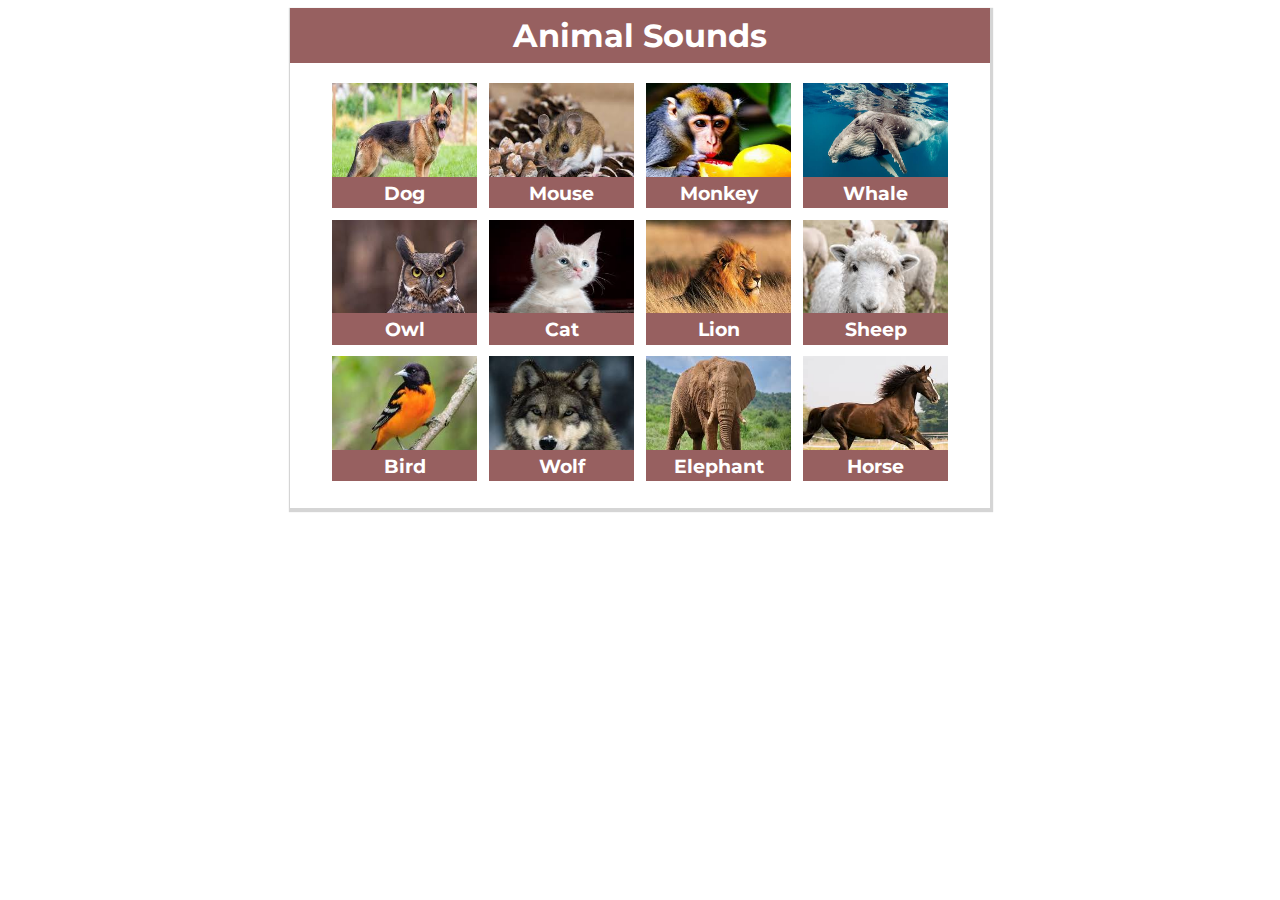
<file: Animal Sound/index.html>
<!DOCTYPE html>
<html lang="en">
<head>
    <meta charset="UTF-8">
    <meta name="viewport" content="width=device-width, initial-scale=1.0">
    <link rel="stylesheet" href="style.css">
    <link rel="preconnect" href="https://fonts.gstatic.com" crossorigin>
    <link href="https://fonts.googleapis.com/css2?family=Montserrat:ital,wght@0,100;0,200;0,300;0,400;0,500;0,600;0,700;0,800;0,900;1,100;1,200;1,300;1,400;1,500;1,600;1,700;1,800&display=swap" rel="stylesheet">
    <title>Animal Sounds</title>
</head>
<body>
    <div class="container">
        <div class="upper-title">
            <h1>Animal Sounds</h1>
        </div>
        <div class="card-container">

                <div class="card" id="card1">
                    <img src="image/dog.jpeg" alt="">
                    <div class="name-box">
                        <h3>Dog</h3>
                    </div>
                </div>

                <div class="card" id="card2">
                    <img src="image/mouse.jpeg" alt="">
                    <div class="name-box">
                        <h3>Mouse</h3>
                    </div>
                </div>

                <div class="card" id="card3">
                    <img src="image/monkey.jpeg" alt="">
                    <div class="name-box">
                        <h3>Monkey</h3>
                    </div>
                </div>
                
                <div class="card" id="card4">
                    <img src="image/whale.jpeg" alt="">
                    <div class="name-box">
                        <h3>Whale</h3>
                    </div>
                </div>
                <div class="card" id="card5">
                    <img src="image/owl.jpeg" alt="">
                    <div class="name-box">
                        <h3>Owl</h3>
                    </div>
                </div>
                <div class="card" id="card6">
                    <img src="image/cat.jpeg" alt="">
                    <div class="name-box">
                        <h3>Cat</h3>
                    </div>
                </div>
                <div class="card" id="card7">
                    <img src="image/lion.jpeg" alt="">
                    <div class="name-box">
                        <h3>Lion</h3>
                    </div>
                </div>
                <div class="card" id="card8">
                    <img src="image/sheep.jpeg" alt="">
                    <div class="name-box">
                        <h3>Sheep</h3>
                    </div>
                </div>
                <div class="card" id="card9">
                    <img src="image/bird.jpeg" alt="">
                    <div class="name-box">
                        <h3>Bird</h3>
                    </div>
                </div>
                <div class="card" id="card10">
                    <img src="image/wolf.jpeg" alt="">
                    <div class="name-box">
                        <h3>Wolf</h3>
                    </div>
                </div>
                <div class="card" id="card11">
                    <img src="image/elephant.jpeg" alt="">
                    <div class="name-box">
                        <h3>Elephant</h3>
                    </div>
                </div>
                <div class="card" id="card12">
                    <img src="image/horse.jpeg" alt="">
                    <div class="name-box">
                        <h3>Horse</h3>
                    </div>
                </div>
                
        

    </div>
    

    <script src="./script.js"></script>
</body>
</html>
</file>
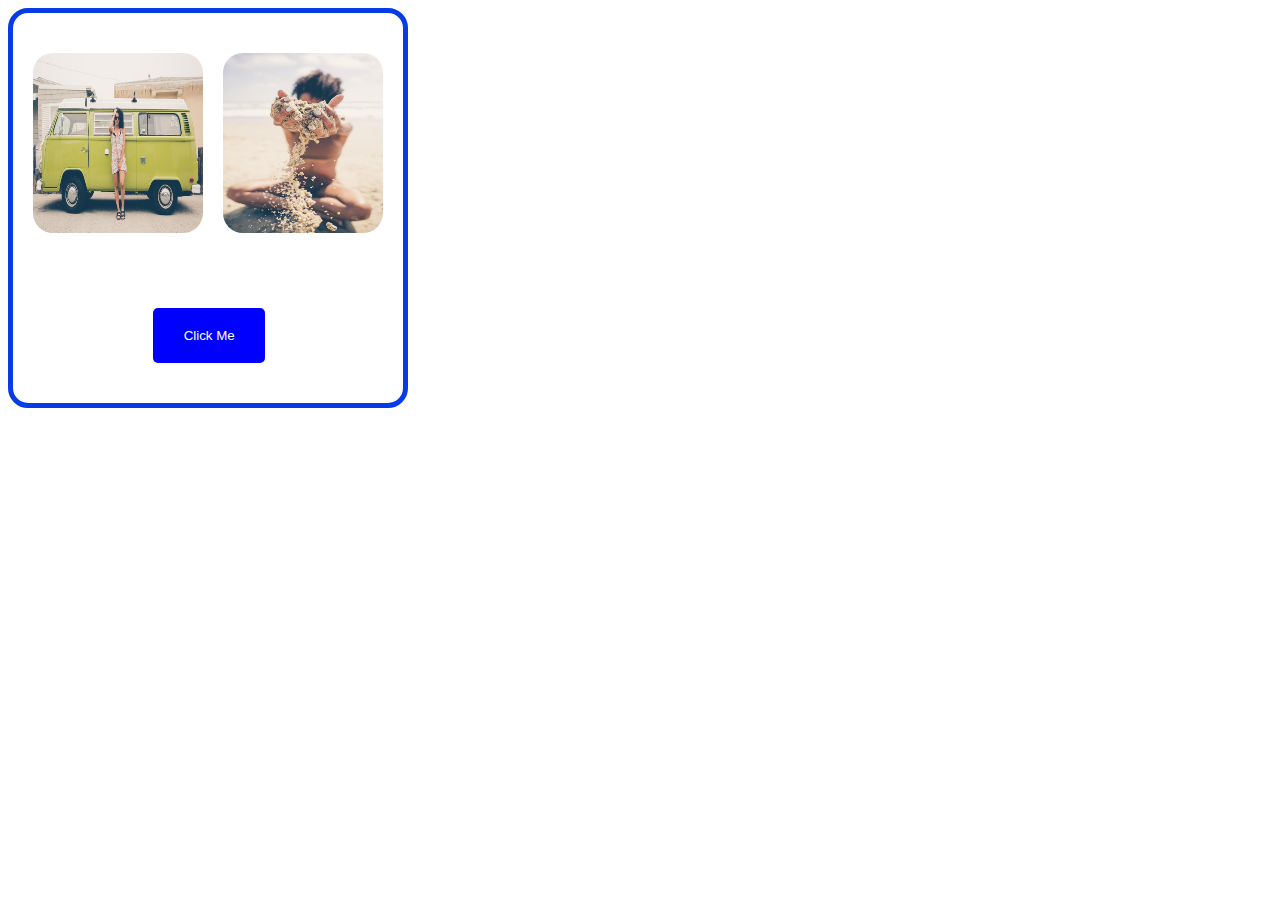
<file: imageDisplay/index.html>
<!DOCTYPE html>
<html lang="en">
<head>
    <meta charset="UTF-8">
    <meta name="viewport" content="width=device-width, initial-scale=1.0">
    <link rel="stylesheet" href="style.css">
    <title>Document</title>
</head>
<body> 
    <div class="container">
      <img id="image1" src="./images/pic11.jpg" alt="image displayed">
      <img id="image2" src="./images/pic12.jpg" alt="image displayed">
        </div>
        <button>Click Me</button>
        <script src="./script.js"> </script>
</body> 

</html>
</file>
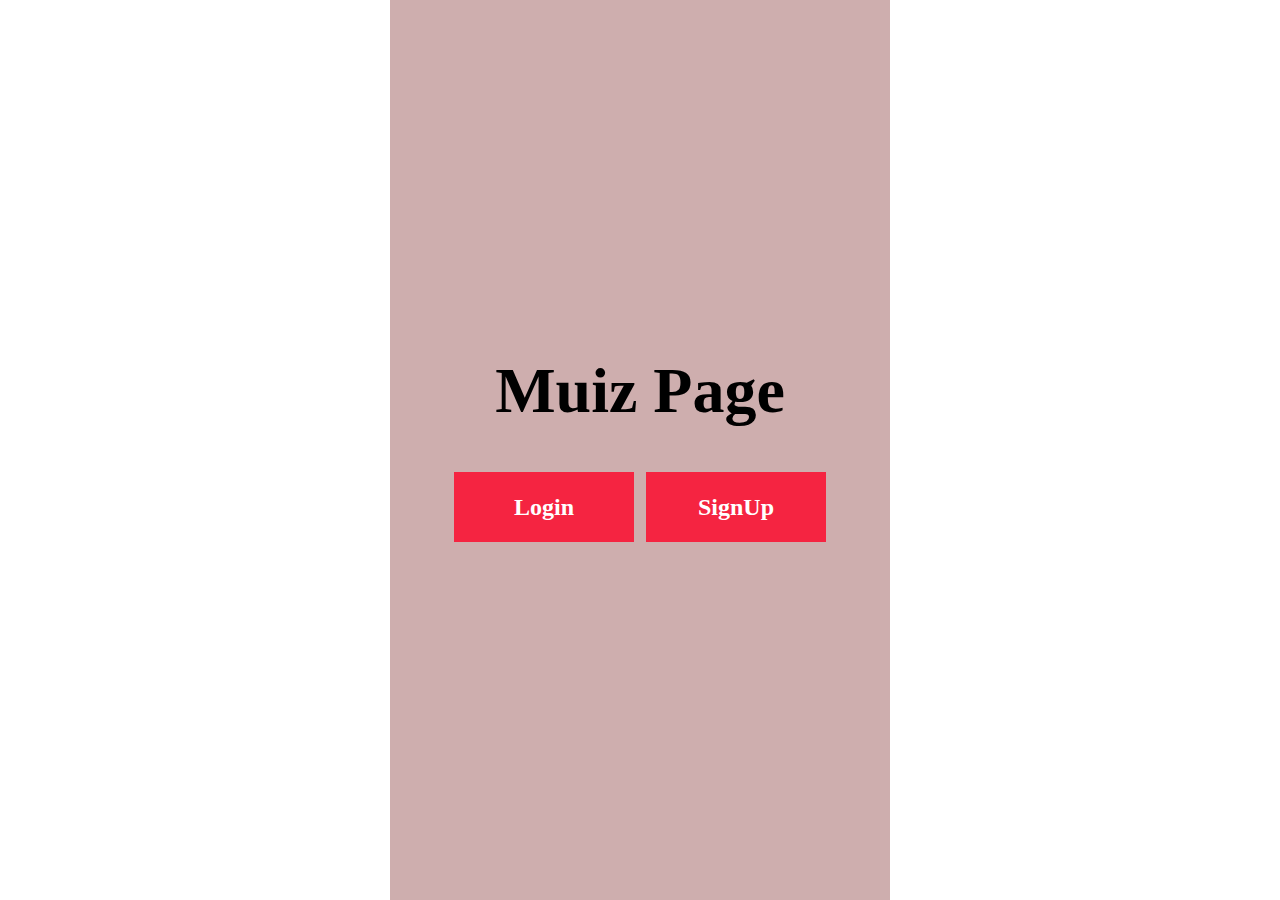
<file: Login validation form/index.html>
<!DOCTYPE html>
<html lang="en">
<head>
    <meta charset="UTF-8">
    <meta name="viewport" content="width=device-width, initial-scale=1.0">
    <link rel="stylesheet" href="style.css">
    <title>Login Validation Form</title>
</head>
<body>
    <div class="container">
    <h1>Muiz Page</h1>
    <div class="btn">
      <a href="loginPage.html">  <button id="login">Login</button></a>
      <a href="Signup.html"> <button id="signUp">SignUp</button></a>
    </div>
</div>
    

    <script src="./script.js"></script>
</body>
</html>
</file>
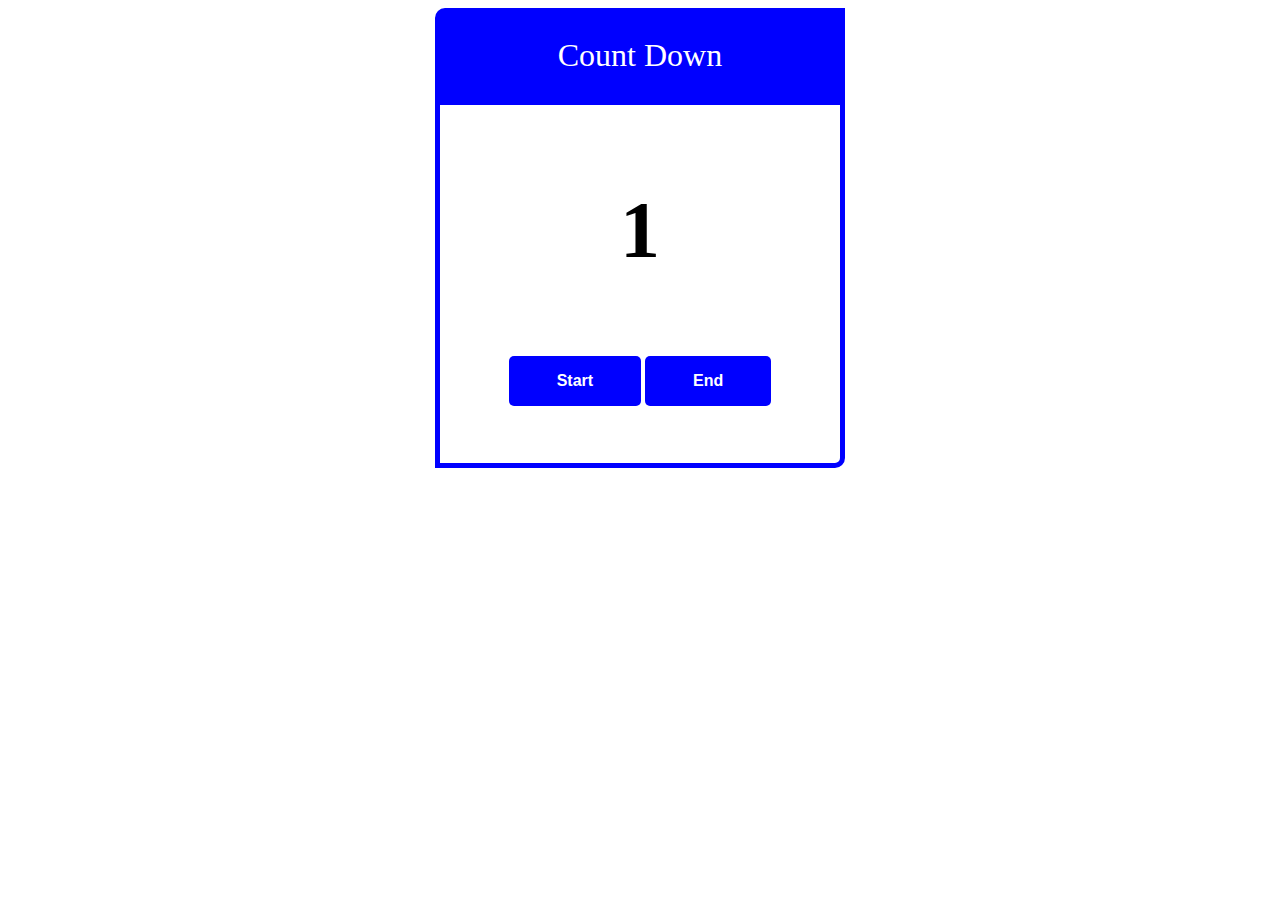
<file: numberCounter/index.html>
<!DOCTYPE html>
<html lang="en">
<head>
    <meta charset="UTF-8">
    <meta name="viewport" content="width=device-width, initial-scale=1.0">
    <title>Document</title>
    <link rel="stylesheet" href="style.css">
    <script src="script.js" defer></script>
</head>
<body>
    <section>
        <div class="container">
            <div class="topWriteUp">Count Down</div>
            <div class="innerContent">
                <p>1</p>
                <div id="btn">
                    <button id="start">Start</button>
                    <button id="end">End</button>

                </div>
            </div>
        </div>
    </section>
</body>
</html>
</file>
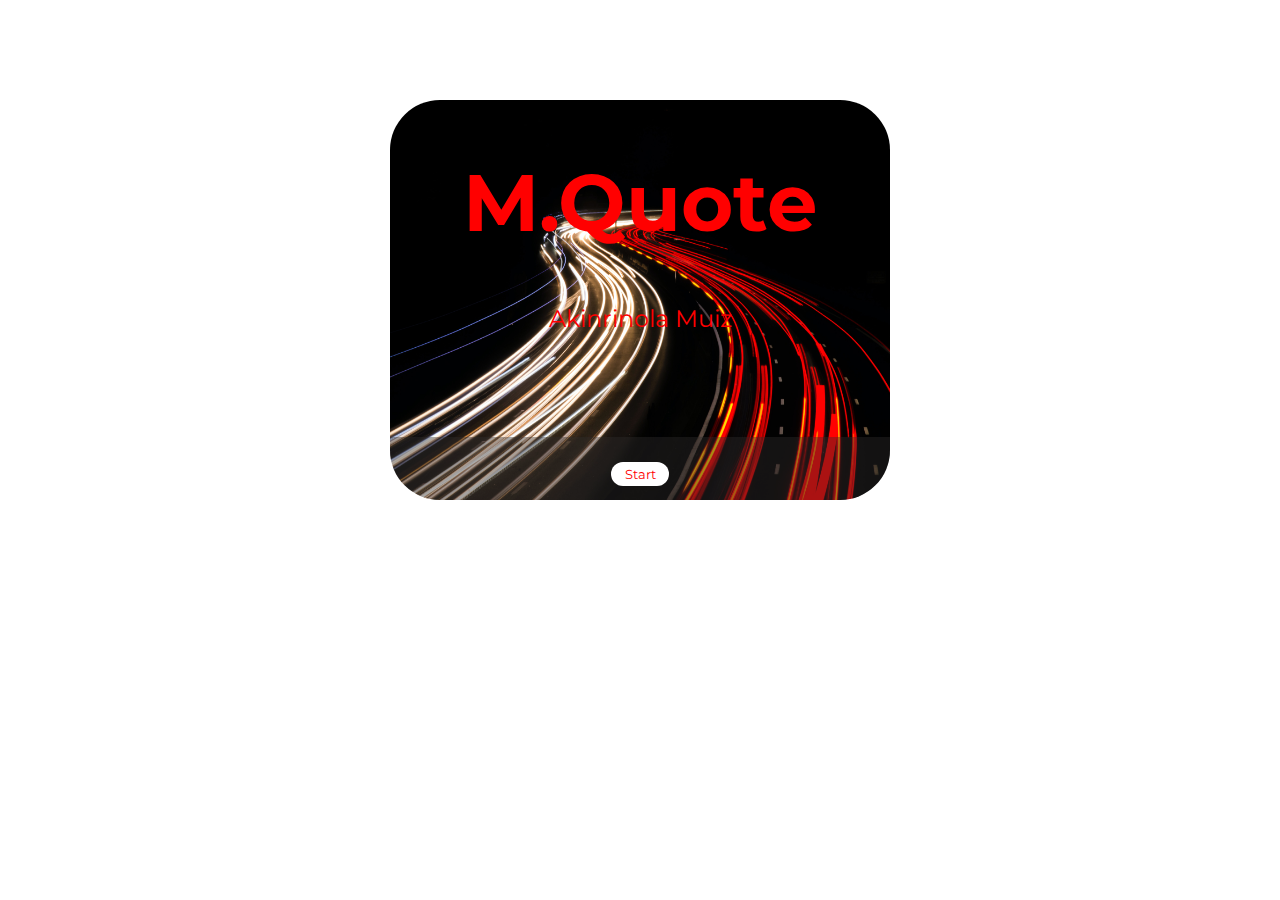
<file: Random Quote Generator/index.html>
<!DOCTYPE html>
<html lang="en">
<head>
    <meta charset="UTF-8">
    <meta name="viewport" content="width=device-width, initial-scale=1.0">
    <link rel="stylesheet" href="style.css">
    <link rel="preconnect" href="https://fonts.gstatic.com" crossorigin>
    <link href="https://fonts.googleapis.com/css2?family=Montserrat:ital,wght@0,100;0,200;0,300;0,400;0,500;0,600;0,700;0,800;0,900;1,100;1,200;1,300;1,400;1,500;1,600;1,700;1,800&display=swap" rel="stylesheet">
    <title>Welcome</title>
</head>
<body>
    <div class="container">

        <img src="MQuoteImages/robin-pierre-dPgPoiUIiXk-unsplash.jpg">

       <div class="all-content">
                <div class="content"> 
                        <h1 class="header">M.Quote</h1>
                        <p class="title">Akinrinola Muiz</p>
                </div>
                <div class="bottom-part">
                 <a href="Quotes.html">  
                     <button class="btn">Start</button>
                 </a>
                </div>
    </div>
</div>
</body>
</html>
</file>
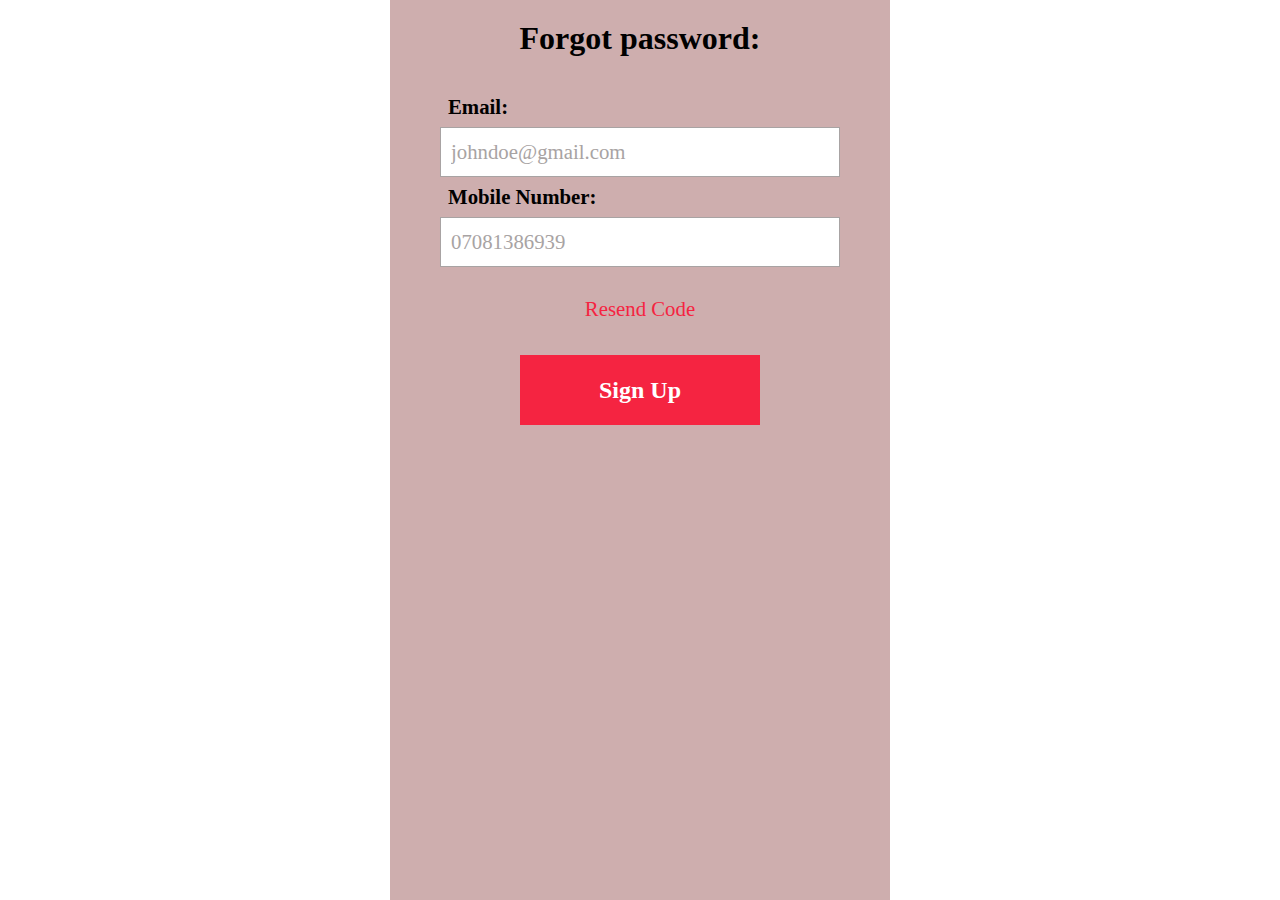
<file: Login validation form/forgotPassword.html>
<!DOCTYPE html>
<html lang="en">
<head>
    <meta charset="UTF-8">
    <meta name="viewport" content="width=device-width, initial-scale=1.0">
    <link rel="stylesheet" href="style.css">
    <title>Login Validation Form</title>
</head>
<body>
    <div class="signup-container forgotPassword">
    <h1>Forgot password:</h1>

        <form action="Login-Form">
          <div class="user">  <h3>Email:</h3>
            <input type="email" placeholder="johndoe@gmail.com">
            </div>
            <div class="pass">
            <h3>Mobile Number:</h3>
            <input type="text" placeholder="07081386939">
        </div>
        </form>

      <a href="#"> <p class="fPass">Resend Code</p></a> 


    <div class="signup-btn">
       <a href="Signup.html"> <button id="signUp">Sign Up</button></a>
    </div>
</div>
    

    <script src="./script.js"></script>
</body>
</html>
</file>
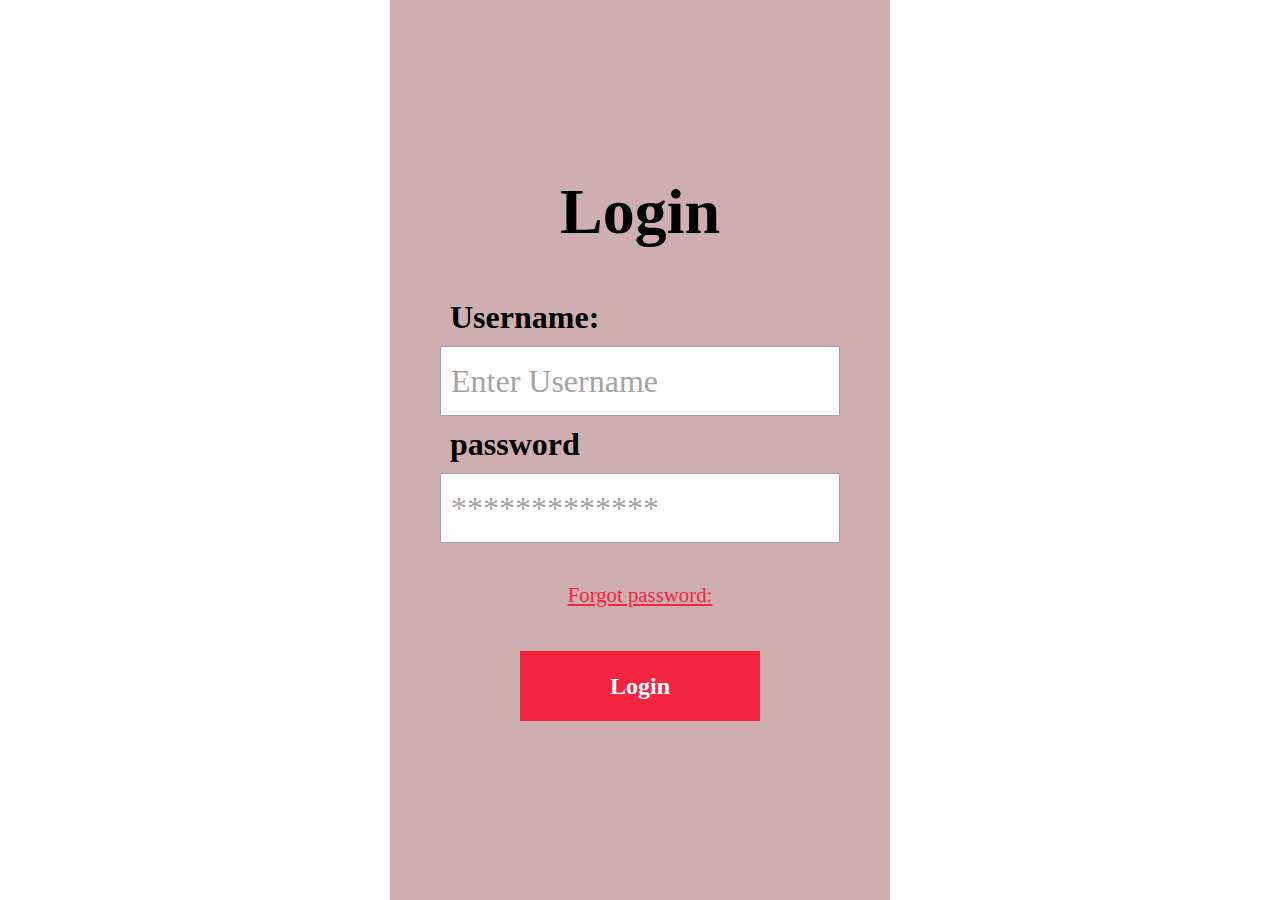
<file: Login validation form/loginPage.html>
<!DOCTYPE html>
<html lang="en">
<head>
    <meta charset="UTF-8">
    <meta name="viewport" content="width=device-width, initial-scale=1.0">
    <link rel="stylesheet" href="style.css">
    <title>Login Validation Form</title>
</head>
<body>
    <div class="login-container">
    <h1>Login</h1>

        <form action="Login-Form">
          <div class="user">  <h3>Username:</h3>
            <input id="username" type="text" placeholder="Enter Username">
            </div>
            <div class="pass">
            <h3>password</h3>
            <input id="password" type="password:" placeholder="*************">
        </div>
        </form>

      <a href="forgotPassword.html"> <p class="fPass"><u>Forgot password:</u></p></a> 


    <div class="login-btn">
      <!-- <a href="Home.html">   -->
        <button id="login">Login</button>
      </a>
    </div>
</div>
    

    <script src="./script.js"></script>
</body>
</html>
</file>
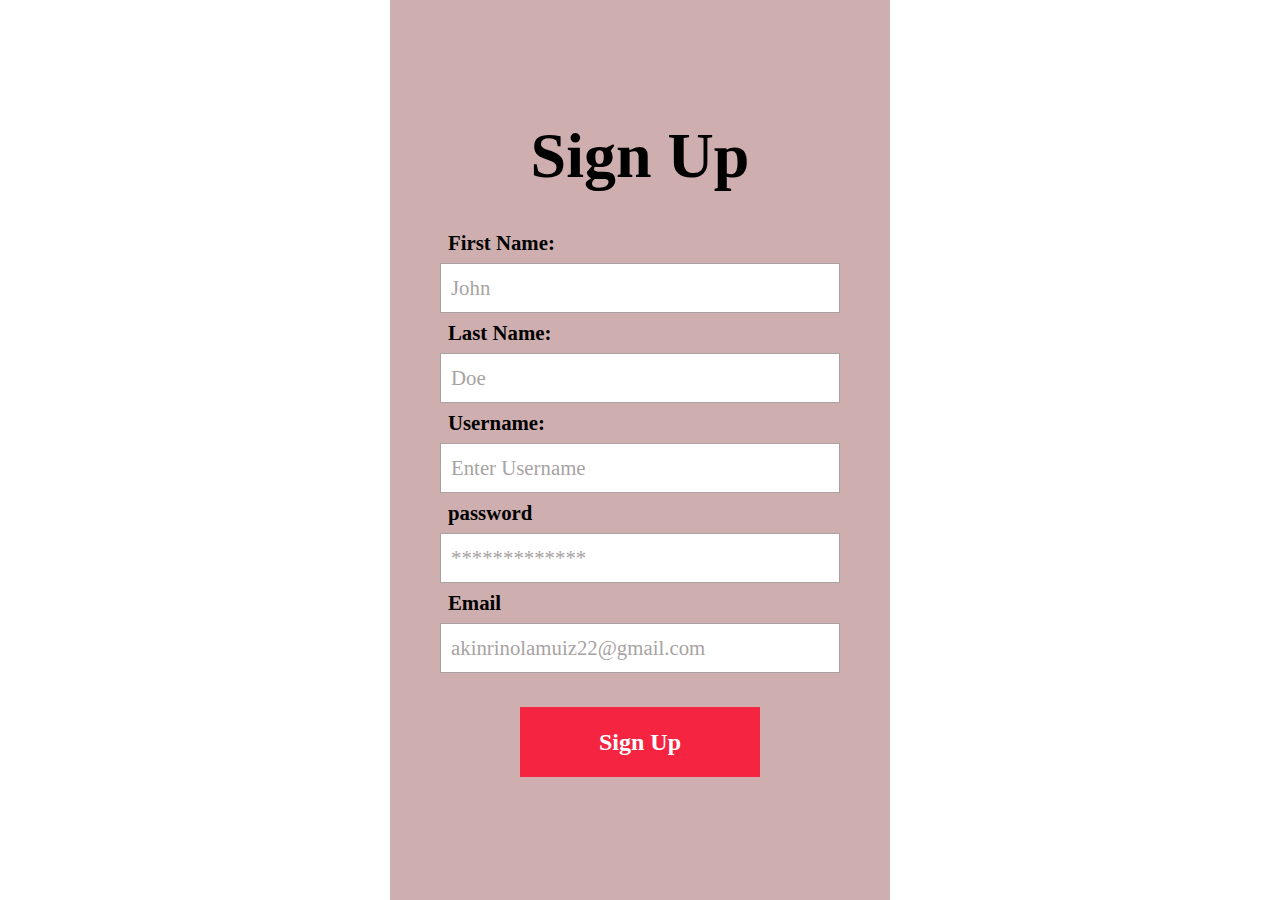
<file: Login validation form/Signup.html>
<!DOCTYPE html>
<html lang="en">
<head>
    <meta charset="UTF-8">
    <meta name="viewport" content="width=device-width, initial-scale=1.0">
    <link rel="stylesheet" href="style.css">
    <title>Login Validation Form</title>
</head>
<body>
    <div class="signup-container">
    <h1>Sign Up</h1>

        <form action="signup-Form">
            <div class="firstName">  <h3>First Name:</h3>
                <input type="text"  placeholder="John">
                </div>
                <div class="lastName">  <h3>Last Name:</h3>
                    <input type="text" id="lastName" placeholder="Doe">
                    </div>
          <div class="user">  <h3>Username:</h3>
            <input type="text" id="username" placeholder="Enter Username">
            </div>
            <div class="pass">
            <h3>password</h3>
            <input type="password" id="password" placeholder="*************">
        </div>
        <div class="email">
            <h3>Email</h3>
            <input type="email" id="email" placeholder="akinrinolamuiz22@gmail.com">
        </div>
        </form>



    <div class="signup-btn">
      <a href="loginPage.html">  <button id="login">Sign Up</button></a>
    </div>
</div>
    

    <script src="./script.js"></script>
</body>
</html>
</file>
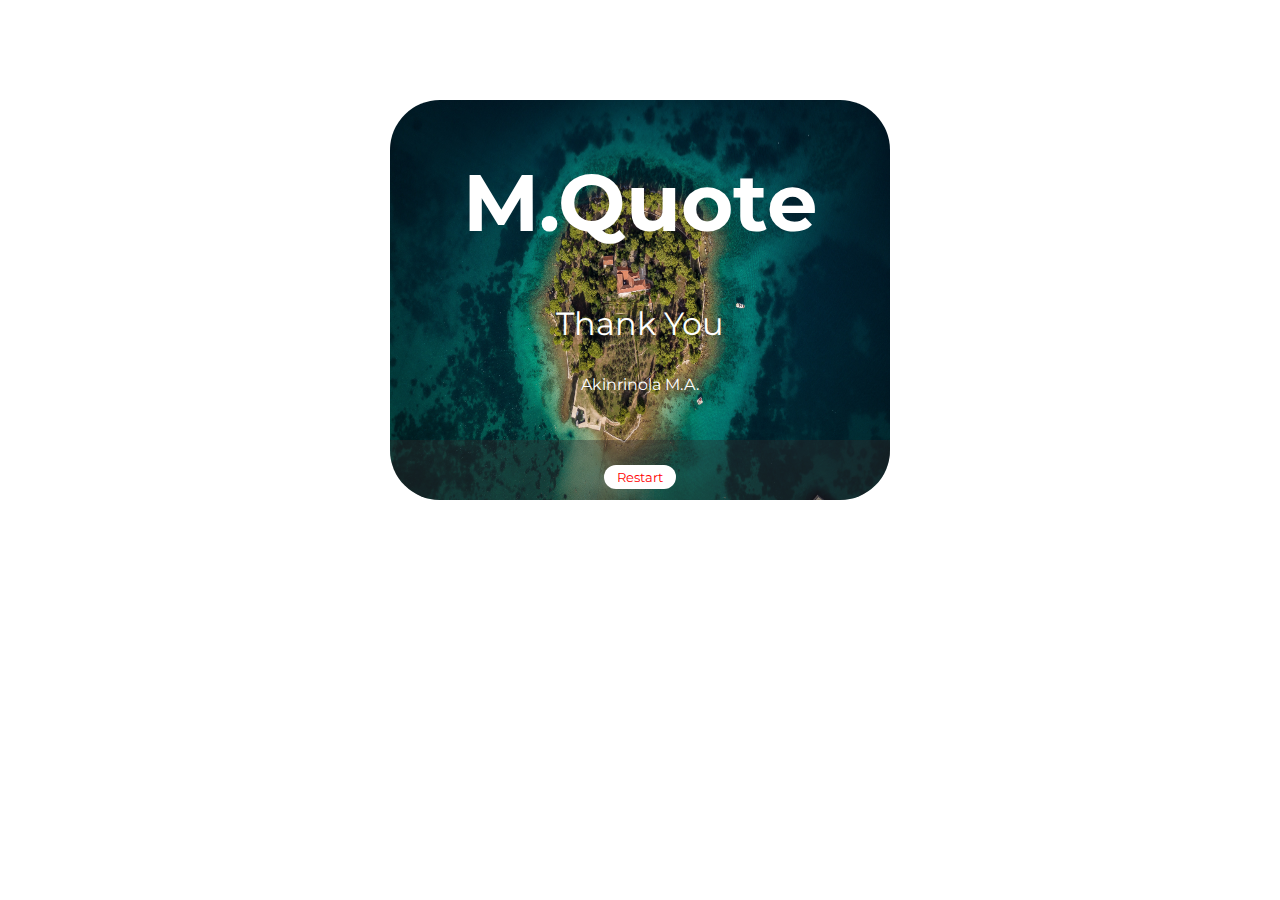
<file: Random Quote Generator/end.html>
<!DOCTYPE html>
<html lang="en">
<head>
    <meta charset="UTF-8">
    <meta name="viewport" content="width=device-width, initial-scale=1.0">
    <link rel="stylesheet" href="style.css">
    <link rel="preconnect" href="https://fonts.gstatic.com" crossorigin>
    <link href="https://fonts.googleapis.com/css2?family=Montserrat:ital,wght@0,100;0,200;0,300;0,400;0,500;0,600;0,700;0,800;0,900;1,100;1,200;1,300;1,400;1,500;1,600;1,700;1,800&display=swap" rel="stylesheet">
    <title>Thank you</title>
</head>
<body>
    <div class="container">

        <img src="MQuoteImages/lucas-messere-KB5sgwBb7H8-unsplash.jpg">

       <div class="end-all-content">
                <div class="content"> 
                        <h1 class="end-header">M.Quote</h1>
                        <p class="end-title">Thank You</p>
                        <p class="end-name">Akinrinola M.A.</p>
                </div>
                <div class="bottom-part">
                 <a href="index.html">  
                     <button class="btn">Restart</button>
                 </a>
                </div>
    </div>
</div>
</body>
</html>
</file>
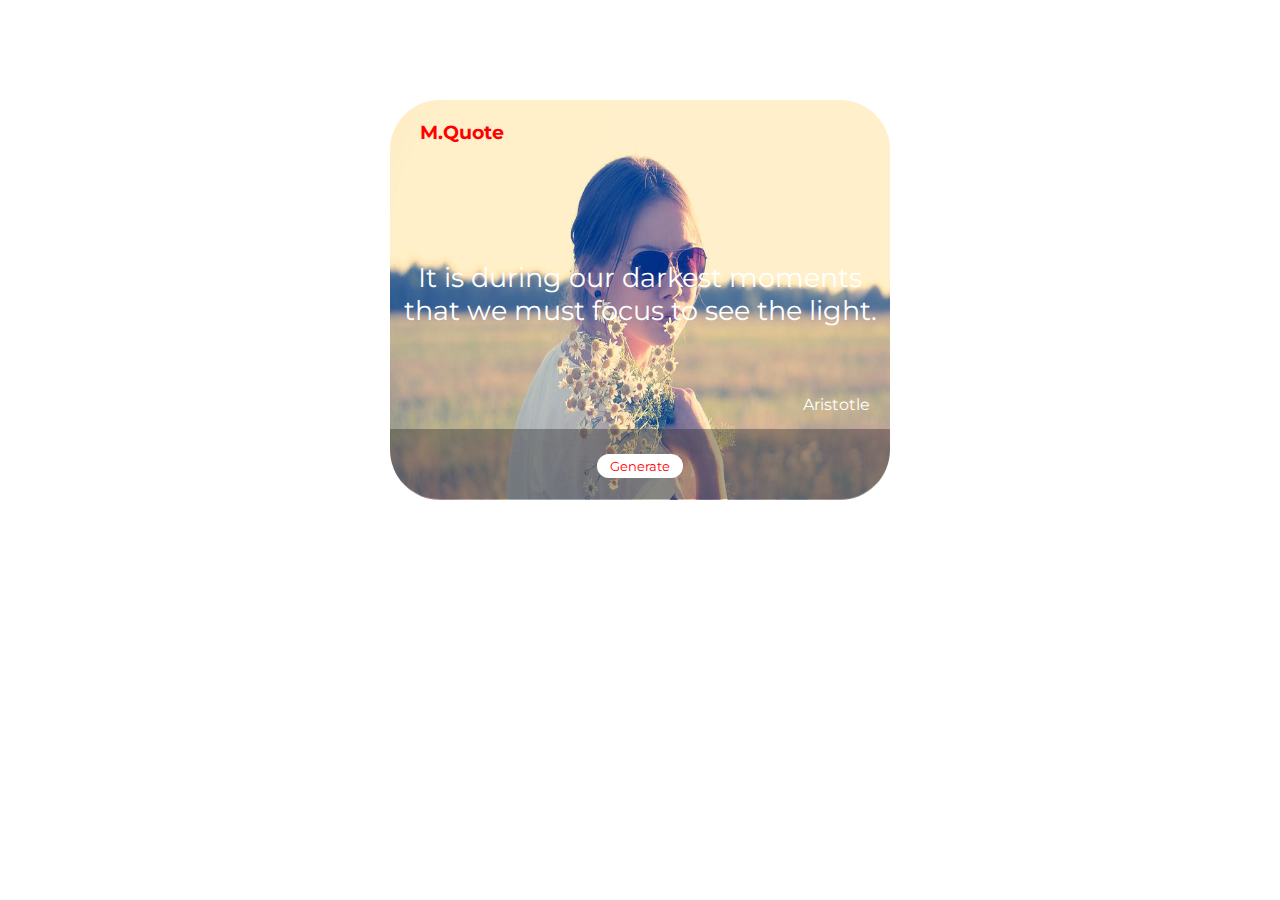
<file: Random Quote Generator/Quotes.html>
<!DOCTYPE html>
<html lang="en">
<head>
    <meta charset="UTF-8">
    <meta name="viewport" content="width=device-width, initial-scale=1.0">
    <link rel="preconnect" href="https://fonts.googleapis.com">
<link rel="preconnect" href="https://fonts.gstatic.com" crossorigin>
<link href="https://fonts.googleapis.com/css2?family=Montserrat:ital,wght@0,100;0,200;0,300;0,400;0,500;0,600;0,700;0,800;0,900;1,100;1,200;1,300;1,400;1,500;1,600;1,700;1,800&display=swap" rel="stylesheet">
    <link rel="stylesheet" href="style.css">
    <title>Quotes</title>
</head>
<body>
    <div class="quote-container">

        <img id="image" src="MQuoteImages/pic07.jpg">

       <div class="quote-all-content">
                <div class="quote-content"> 
                        <h1 class="quote-header">M.Quote</h1>
                        <p class="quote">It is during our darkest moments that we must focus to see the light.</p>
                </div>
                <div class="quote-bottom-part bottom-part">
                    <button class="btn">Generate</button>
                </div>
                <p class="author">Aristotle</p>
    </div>
</div>

    <script src="./script.js"></script>
</body>
</html>
</file>
<file: Animal Sound/style.css>
*{
    box-sizing: border-box;
    font-family: montserrat;
}

.container{
    width: 700px;
    height: 500px;
    margin: 0px auto;
    box-shadow: 1px 2px 1px 2px rgba(0, 0, 0, 0.164);
}

.upper-title{
    width: 100%;
    height: 55px;
    background-color: #976060;    
    color: #fff;
}

.upper-title h1{
    text-align: center;
    margin: auto 0px;
    padding-top: 8px;
}

.card-container{
    margin: 20px 40px;
    height: 400px;
    display: flex;
    flex-direction: row;
    flex-wrap: wrap;
    justify-content: space-evenly;
    gap: 10px;
}

.card{
    width: 145px;
    height: 125px;
    overflow: hidden;
    cursor: pointer;
    transition: all 100ms ease;
}

.card:hover{
    width: 150px;
    height: 130px;
    border: 4px solid #976060;
}

.card img{
    display: block;
    width: 100%;
    height: 100%;
    z-index: 1;
}

.card .name-box{
    width: 100%;
    height: 200px;
    position: relative;
    bottom: 50px;
    left: 0px;
    background-color: #976060;
    color: #fff;
}

.card .name-box h3{
    text-align: center;
    padding: 5px 0px;
}
</file>
<file: imageDisplay/style.css>
.container{
    box-sizing: border-box;
    border: 5px solid rgb(7, 59, 231);
    border-radius: 20px;
    height: 400px;
    width: 400px;
    display: flex;
    flex-direction: row;
    gap: 20px;
    padding: 20px;
}
#image1{
    margin-top: 20px;
    border-radius: 20px;
    transition: all 1ms ease;
}

#image2{
    margin-top: 20px;
    transition: all 1ms ease;
    border-radius: 20px;
}

#image1:hover, #image2:hover{
    width: 180px;
    height: 190px;
    border: 3px solid blue;
}

.imgBox{
    display: flex;
    justify-content: space-evenly;
}
button{
    background-color: blue;
    border: none;
    margin: auto;
    padding: 1.5em 2.3em 1.5em 2.3em;
    border-radius: 5px;
    transition: 0.2s;
    color: white;
    position: relative;
    left: 145px;
    bottom: 100px;
}
button:hover{
    border: 3px solid rgb(11, 8, 146);
}
img{
    width: 170px;
    height: 180px;
}
</file>
<file: Login validation form/style.css>
*{
    box-sizing: border-box;
    margin: 0;
    font-family: Arial Rounded MT;
    padding: 0;
}

html{
    font-family: Arial Rounded MT;
}

button{
    cursor: pointer;
}

.container{
    background-color: #CEAEAE;
    width: 500px;
    height: 100vh;
    margin: 0px auto;
    display: flex;
    flex-direction: column;
    gap: 40px;
    justify-content: center;
    align-items: center;
}

.container h1{
    font-size: 4rem;
    color: #000000;
}

.container .btn button{
    background: #F52441;
    border: none;
    color: #fff;
    width: 180px;
    height: 70px;
    margin: 4px;
    font-size: 1.5rem;
    font-weight: 700;
}

/* ---------------------------------- Login-Form ---------------------------- */

.login-container{
    background-color: #CEAEAE;
    width: 500px;
    height: 100vh;
    margin: 0px auto;
    display: flex;
    flex-direction: column;
    gap: 40px;
    justify-content: center;
    align-items: center;
}

.login-container h1{
    font-size: 4rem;
    color: #000000;
}

form input{
    width: 400px;
    height: 70px;
    font-size: 2rem;
    padding: 15px 10px;
    border: 1px solid #A8A3A3;
}

form input::placeholder{
    color: #A8A3A3;
}

form input::backdrop{
    border: none;
}

form h3{
    font-size: 2rem;
    padding: 10px;
}

a{
    text-decoration: none;
}

 .fPass{
    text-decoration: none;
    color: #F52441;
    font-size: 1.3rem;
}

.login-btn button{
    background: #F52441;
    border: none;
    color: #fff;
    width: 240px;
    height: 70px;
    margin: 4px;
    font-size: 1.5rem;
    font-weight: 700;
}

/* --------------------------------------Sign Up------------------------------------ */

.signup-container{
    background-color: #CEAEAE;
    width: 500px;
    height: 100vh;
    margin: 0px auto;
    display: flex;
    flex-direction: column;
    gap: 30px;
    justify-content: center;
    align-items: center;
}

.signup-container h1{
    font-size: 4rem;
    color: #000000;
    text-align: center;
}

.signup-container form input{
    width: 400px;
    height: 50px;
    font-size: 1.3rem;
    padding: 10px 10px;
    border: 1px solid #A8A3A3;
}

.signup-container form h3{
    font-size: 1.3rem;
    padding: 8px;
}

 .fPass{
    text-decoration: none;
    color: #F52441;
    font-size: 1.3rem;
}

.signup-btn button{
    background: #F52441;
    border: none;
    color: #fff;
    width: 240px;
    height: 70px;
    margin: 4px;
    font-size: 1.5rem;
    font-weight: 700;
}

/* ----------------------------Forgot Password---------------------- */
.forgotPassword{
    background-color: #CEAEAE;
    width: 500px;
    height: 100vh;
    margin: 0px auto;
    padding: 20px 0px;
    display: flex;
    flex-direction: column;
    gap: 30px;
    justify-content: flex-start;
    align-items: center;
}

.forgotPassword h1{
    font-size: 2rem;

}

/* ------------------- Home Page ---------------------------- */

.home{
    background-color: #CEAEAE;
    width: 500px;
    height: 100vh;
    margin: 0px auto;
    padding: 20px 80px;
    display: flex;
    flex-direction: column;
    gap: 20px;
    /* justify-content: center; */
    /* align-items: center; */
}

.home h1{
    font-size: 2rem;
}

.box-container{
    display: flex;
    gap: 30px;
    order: 2;
    flex-wrap: wrap;
    /* margin: ; */
}

.box-container .box1 img{
    width: 150px;
    height: 150px;
    display: block;
}
</file>
<file: numberCounter/style.css>
.container{
    width: 400px;
    height: 450px;
    border: 5px solid blue;
    margin: auto;
    border-radius: 10px 0 10px 0;
    background-color: none;
}
.innerContent{
    align-content: center;
    display: flex;
    flex-direction: column;
    justify-content: center;
    align-items: center;
}
.topWriteUp{
    width: 400px;
    height: 20px;
    background-color: blue;
    color: white;
    text-align: center;
    padding: 1.5rem 0 3rem 0;
    font-size: 2em;
}
button{
    align-items: center;
    background: transparent;
    border: transparent;
    background-color: blue;
    color: #fff;
    padding: 1rem 3rem;
    margin: auto;
    border-radius: 5px;
    font-family:  Arial;
    font-weight: bolder;
    font-size: 1em;
}
button:hover{
    background-color: rgb(41, 41, 165);
}
p{
    font-size: 5em;
    font-weight: bolder;
}
</file>
<file: Random Quote Generator/style.css>
*{
    font-family: montserrat;
}
.container{
    width: 500px;
    height: 400px;
    margin: 100px auto;
    border-radius: 50px;
    overflow: hidden;
    position: relative;
    display: block;
}

.container img{
    display: block;
    width: 100%;
    height: 100%;
    z-index: 0;
}

.all-content{
    position: relative;
    top: -405px;
    left: 0px;
    display: flex;
    flex-direction: column;
    gap: 80px;
    width: 100%;
    position: absolute;
    top: 0;
    left: 0;
    width: 100%;
    height: 100%;
    padding: 0px;
    box-sizing: border-box;
    color: white;
    z-index: 1;
    text-align: center;
    color: #FF0000;
}
.container .header{
    font-size: 5rem;
} 

.container .title{
    font-size: 1.5rem;
}

.bottom-part{ 
    align-items: center;
    width: 100%;
    height:80px;
    background-color: #302c2c67;
}

.bottom-part .btn{
   margin: 25px;
   background: white;
   border: none;
   border-radius: 20px;
   padding: 0.3em 1em;
   color: #FF0000;
}

.btn{
    transition: all 1ms ease-in-out;
}

.btn:hover{
    background-color: #f3d5d5;
}

/* ----------------------------- Quote Style ------------------------------- */

.quote-container{
    width: 500px;
    height: 400px;
    margin: 100px auto;
    border-radius: 50px;
    overflow: hidden;
    position: relative;
    display: block;
}

.quote-all-content{
    position: relative;
    top: -405px;
    left: 0px;
    display: flex;
    flex-direction: column;
    gap: 110px;
    width: 100%;
    position: absolute;
    top: 0;
    left: 0;
    width: 100%;
    height: 100%;
    padding: 0px;
    box-sizing: border-box;
    color: white;
    z-index: 1;
    text-align: center;
    color: #FF0000;
}

.quote-container img{
    display: block;
    width: 100%;
    height: 100%;
    z-index: 0;
}
.quote-content{
    display: flex;
    flex-direction: column;
    gap: 70px;
}

.quote-content .quote-header{
    text-align: left;
    margin: 20px 30px;
    font-size: 1.2rem;
}

.quote-content .quote{
    font-size: 1.7rem;
    color: #fff;
}

.author{
    position: absolute;
    bottom: 70px;
    right: 20px;
    color: #fff;
}

.quote-bottom-part{ 
    align-items: center;
    width: 100%;
    height:70px;
    background-color: #302c2c67;
    position: absolute;
    bottom: 1px;
    z-index: 0;
    border-radius: 0px 0px 50px 50px;
}

/* --------------------------- End Part -------------------------- */
.end-all-content{
    position: relative;
    top: -405px;
    left: 0px;
    display: flex;
    flex-direction: column;
    gap: 30px;
    width: 100%;
    position: absolute;
    top: 0;
    left: 0;
    width: 100%;
    height: 100%;
    padding: 0px;
    box-sizing: border-box;
    color: white;
    z-index: 1;
    text-align: center;
    color: #FF0000;
}

.container .end-header{
    font-size: 5rem;
    color: #fff;
} 

.container .end-title{
    font-size: 2rem;
    color: #fff;
}

.end-name{
color: #fff;
}
</file>
